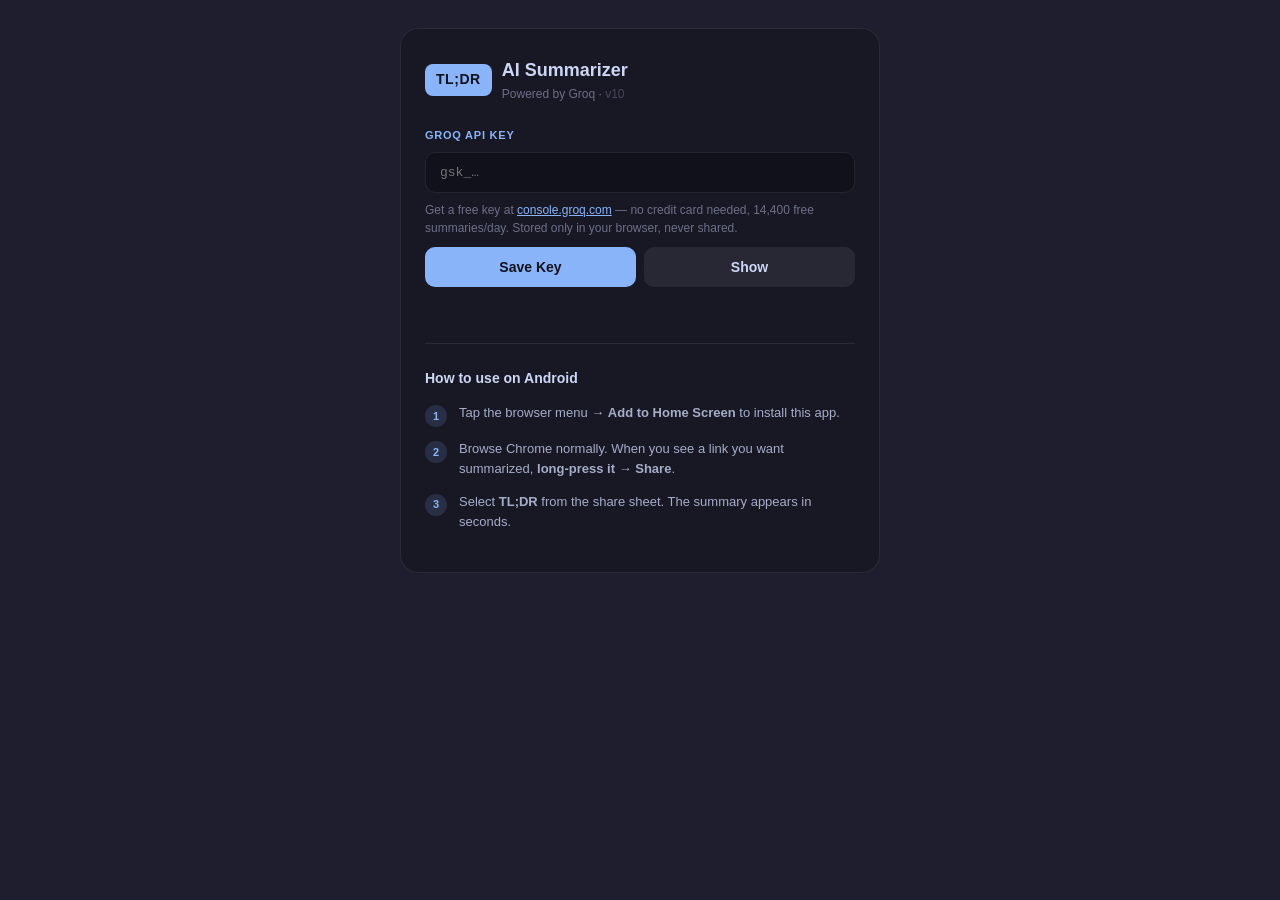
<file: index.html>
<!DOCTYPE html>
<html lang="en">
<head>
  <meta charset="UTF-8" />
  <meta name="viewport" content="width=device-width, initial-scale=1.0, viewport-fit=cover" />
  <meta name="theme-color" content="#89b4fa" />
  <title>TL;DR — AI Summarizer</title>
  <link rel="manifest" href="manifest.json" />
  <link rel="stylesheet" href="style.css" />
  <link rel="apple-touch-icon" href="icons/icon192.png" />
</head>
<body>
  <div class="card">
    <div class="logo">
      <span class="badge">TL;DR</span>
      <div>
        <div class="logo-text">AI Summarizer</div>
        <div class="logo-sub">Powered by Groq · <span style="color:#45475a">v10</span></div>
      </div>
    </div>

    <label for="apiKey">Groq API Key</label>
    <input type="password" id="apiKey" placeholder="gsk_…" autocomplete="off" />
    <p class="hint">
      Get a free key at <a href="https://console.groq.com/keys" target="_blank">console.groq.com</a> — no credit card needed, 14,400 free summaries/day.
      Stored only in your browser, never shared.
    </p>

    <div class="row">
      <button class="btn-primary" id="saveBtn">Save Key</button>
      <button class="btn-secondary" id="toggleBtn">Show</button>
    </div>
    <div class="status" id="status"></div>

    <hr />

    <p class="steps-title">How to use on Android</p>
    <div class="step">
      <span class="step-num">1</span>
      <p>Tap the browser menu → <strong>Add to Home Screen</strong> to install this app.</p>
    </div>
    <div class="step">
      <span class="step-num">2</span>
      <p>Browse Chrome normally. When you see a link you want summarized, <strong>long-press it → Share</strong>.</p>
    </div>
    <div class="step">
      <span class="step-num">3</span>
      <p>Select <strong>TL;DR</strong> from the share sheet. The summary appears in seconds.</p>
    </div>
  </div>

  <script>
    const input = document.getElementById("apiKey");
    const status = document.getElementById("status");

    // Load saved key
    const saved = localStorage.getItem("tldr_api_key");
    if (saved) input.value = saved;

    document.getElementById("saveBtn").addEventListener("click", () => {
      const key = input.value.trim();
      if (!key) return flash("Enter an API key first.", true);
      localStorage.setItem("tldr_api_key", key);
      flash("✓ Key saved!");
    });

    document.getElementById("toggleBtn").addEventListener("click", function () {
      const show = input.type === "password";
      input.type = show ? "text" : "password";
      this.textContent = show ? "Hide" : "Show";
    });

    function flash(msg, isError = false) {
      status.textContent = msg;
      status.className = "status" + (isError ? " error" : "");
      setTimeout(() => { status.textContent = ""; }, 3000);
    }

    // Register service worker
    if ("serviceWorker" in navigator) {
      navigator.serviceWorker.register("/TLDR/sw.js");
    }
  </script>
</body>
</html>
</file>
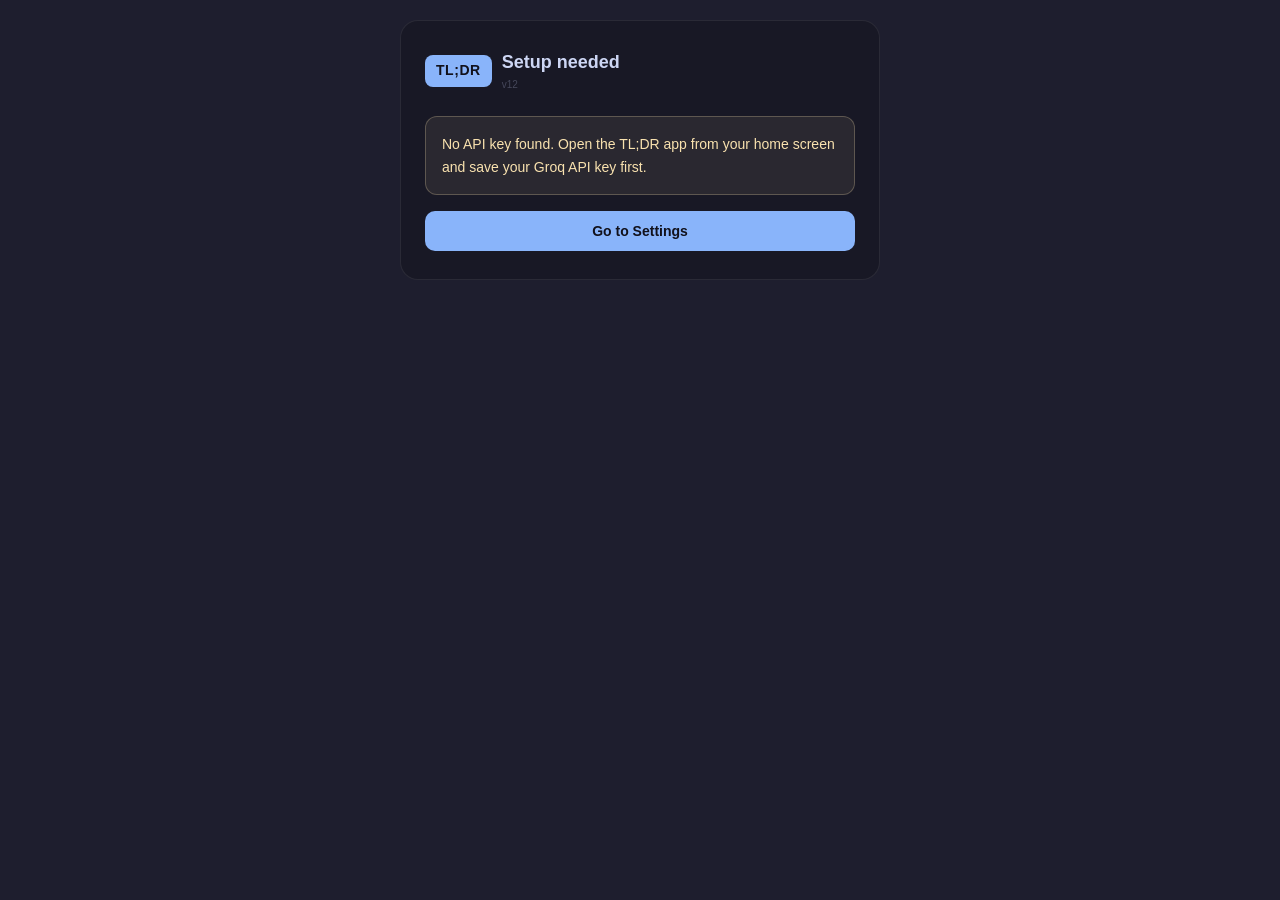
<file: share.html>
<!DOCTYPE html>
<html lang="en">
<head>
  <meta charset="UTF-8" />
  <meta name="viewport" content="width=device-width, initial-scale=1.0, viewport-fit=cover" />
  <meta name="theme-color" content="#89b4fa" />
  <title>TL;DR</title>
  <link rel="manifest" href="manifest.json" />
  <link rel="stylesheet" href="style.css" />
</head>
<body class="share-page">
  <div class="card" id="card">
    <div class="logo">
      <span class="badge">TL;DR</span>
      <div>
        <div class="logo-text" id="pageTitle">Summarizing…</div>
        <div class="logo-sub" id="pageDomain"></div>
        <div style="font-size:10px;color:#45475a">v12</div>
      </div>
    </div>
    <div id="content">
      <div class="loading-state">
        <div class="spinner"></div>
        <span>Starting…</span>
      </div>
    </div>
  </div>

  <script>
    const WORKER = "https://tldr-proxy.alatarcage.workers.dev/";

    const params      = new URLSearchParams(location.search);
    const sharedTitle = params.get("title") || "";
    // Android Chrome sometimes sends the URL in "text" instead of "url"
    const rawText     = params.get("text")  || "";
    const rawUrl      = params.get("url")   || "";
    const sharedUrl   = rawUrl || (rawText.startsWith("http") ? rawText : "");

    const titleEl  = document.getElementById("pageTitle");
    const domainEl = document.getElementById("pageDomain");
    const content  = document.getElementById("content");

    if (sharedTitle) titleEl.textContent = sharedTitle;
    if (sharedUrl) {
      try { domainEl.textContent = new URL(sharedUrl).hostname.replace("www.", ""); } catch {}
    }

    if ("serviceWorker" in navigator) navigator.serviceWorker.register("/TLDR/sw.js");

    run();

    async function run() {
      const apiKey = localStorage.getItem("tldr_api_key");
      if (!apiKey) { showNoKey(); return; }
      if (!sharedUrl) { showError("No URL was shared. Long-press a link in Chrome → Share → TL;DR."); return; }

      try {
        setStatus("Summarizing…");
        const res = await fetch(WORKER + "?url=" + encodeURIComponent(sharedUrl) + "&key=" + encodeURIComponent(apiKey));
        if (!res.ok) {
          const msg = await res.text().catch(() => "");
          throw new Error(`[${res.status}] ${msg || "Worker error"}`);
        }
        const summary = await res.text();
        showResult(summary);
      } catch (err) {
        showError(err.message || "Something went wrong.");
      }
    }

    function setStatus(msg) {
      content.innerHTML = `
        <div class="loading-state">
          <div class="spinner"></div>
          <span>${esc(msg)}</span>
        </div>`;
    }

    function showResult(summary) {
      titleEl.textContent = "Summary";
      content.innerHTML = `
        <div class="result-box"><p dir="auto">${esc(summary)}</p></div>
        <div class="share-actions">
          <button class="btn-secondary" id="copyBtn">Copy summary</button>
          <button class="btn-secondary" id="closeBtn">✕ Close</button>
        </div>`;
      document.getElementById("copyBtn").addEventListener("click", () => {
        navigator.clipboard.writeText(summary).then(() => {
          document.getElementById("copyBtn").textContent = "Copied ✓";
        });
      });
      document.getElementById("closeBtn").addEventListener("click", closeView);
    }

    function showError(msg) {
      titleEl.textContent = "Couldn't summarize";
      content.innerHTML = `
        <div class="error-box">${esc(msg)}</div>
        <button class="btn-secondary" onclick="closeView()">✕ Close</button>`;
    }

    function showNoKey() {
      titleEl.textContent = "Setup needed";
      content.innerHTML = `
        <div class="no-key-box">
          No API key found. Open the TL;DR app from your home screen and save your Groq API key first.
        </div>
        <a href="/TLDR/" style="display:block;margin-top:8px">
          <button class="btn-primary" style="width:100%">Go to Settings</button>
        </a>`;
    }

    function closeView() {
      if (window.history.length > 1) window.history.back();
      else window.close();
    }

    function esc(str) {
      return String(str).replace(/&/g,"&amp;").replace(/</g,"&lt;").replace(/>/g,"&gt;");
    }
  </script>
</body>
</html>
</file>
<file: style.css>
*, *::before, *::after { box-sizing: border-box; margin: 0; padding: 0; }

:root {
  --bg: #1e1e2e;
  --surface: #181825;
  --surface2: #11111b;
  --blue: #89b4fa;
  --text: #cdd6f4;
  --muted: #6c7086;
  --green: #a6e3a1;
  --red: #f38ba8;
  --yellow: #f9e2af;
  --border: rgba(255,255,255,0.08);
}

html, body {
  height: 100%;
  font-family: -apple-system, BlinkMacSystemFont, "Segoe UI", Roboto, sans-serif;
  background: var(--bg);
  color: var(--text);
  font-size: 15px;
  line-height: 1.55;
}

body {
  display: flex;
  flex-direction: column;
  align-items: center;
  padding: 28px 16px 40px;
  min-height: 100vh;
}

.card {
  width: 100%;
  max-width: 480px;
  background: var(--surface);
  border: 1px solid var(--border);
  border-radius: 18px;
  padding: 28px 24px;
}

/* Header */
.logo {
  display: flex;
  align-items: center;
  gap: 10px;
  margin-bottom: 24px;
}
.badge {
  background: var(--blue);
  color: var(--surface2);
  font-weight: 800;
  font-size: 14px;
  padding: 5px 11px;
  border-radius: 8px;
  letter-spacing: 0.04em;
  flex-shrink: 0;
}
.logo-text { font-size: 18px; font-weight: 700; }
.logo-sub { font-size: 12px; color: var(--muted); }

/* Form elements */
label {
  display: block;
  font-size: 11px;
  font-weight: 700;
  color: var(--blue);
  letter-spacing: 0.07em;
  text-transform: uppercase;
  margin-bottom: 7px;
}

input[type="password"], input[type="text"] {
  width: 100%;
  background: var(--surface2);
  border: 1px solid var(--border);
  border-radius: 10px;
  padding: 12px 14px;
  color: var(--text);
  font-size: 13px;
  font-family: "Courier New", monospace;
  outline: none;
  transition: border-color 0.2s;
  -webkit-appearance: none;
}
input:focus { border-color: var(--blue); }

.hint {
  margin-top: 8px;
  font-size: 12px;
  color: var(--muted);
  line-height: 1.5;
}
.hint a { color: var(--blue); }

.row {
  display: flex;
  gap: 8px;
  margin-top: 10px;
}

button {
  flex: 1;
  padding: 12px;
  border-radius: 10px;
  border: none;
  font-size: 14px;
  font-weight: 600;
  cursor: pointer;
  transition: opacity 0.15s;
  -webkit-tap-highlight-color: transparent;
}
button:active { opacity: 0.75; }

.btn-primary { background: var(--blue); color: var(--surface2); }
.btn-secondary { background: rgba(255,255,255,0.07); color: var(--text); }

.status {
  min-height: 20px;
  margin-top: 12px;
  font-size: 13px;
  text-align: center;
  font-weight: 600;
  color: var(--green);
  transition: opacity 0.3s;
}
.status.error { color: var(--red); }

hr {
  border: none;
  border-top: 1px solid var(--border);
  margin: 24px 0;
}

/* Steps */
.steps-title {
  font-size: 14px;
  font-weight: 700;
  margin-bottom: 14px;
}

.step {
  display: flex;
  gap: 12px;
  margin-bottom: 12px;
  align-items: flex-start;
}
.step-num {
  background: rgba(137,180,250,0.15);
  color: var(--blue);
  font-weight: 700;
  font-size: 11px;
  width: 22px;
  height: 22px;
  border-radius: 50%;
  display: flex;
  align-items: center;
  justify-content: center;
  flex-shrink: 0;
  margin-top: 2px;
}
.step p { font-size: 13px; color: #a6adc8; }

/* ── Share page ── */
.share-page {
  justify-content: flex-start;
  padding-top: 20px;
}

.url-chip {
  display: flex;
  align-items: center;
  gap: 8px;
  background: var(--surface2);
  border-radius: 10px;
  padding: 10px 12px;
  margin-bottom: 20px;
  word-break: break-all;
}
.url-chip .domain {
  font-size: 12px;
  color: var(--blue);
  font-weight: 600;
  flex-shrink: 0;
}
.url-chip .url-text {
  font-size: 11px;
  color: var(--muted);
  overflow: hidden;
  text-overflow: ellipsis;
  white-space: nowrap;
}

/* Loading */
.loading-state {
  display: flex;
  flex-direction: column;
  align-items: center;
  gap: 14px;
  padding: 32px 0;
  color: var(--muted);
  font-size: 14px;
}
.spinner {
  width: 32px;
  height: 32px;
  border: 3px solid rgba(137,180,250,0.2);
  border-top-color: var(--blue);
  border-radius: 50%;
  animation: spin 0.7s linear infinite;
}
@keyframes spin { to { transform: rotate(360deg); } }

/* Result */
.result-box {
  background: var(--surface2);
  border: 1px solid var(--border);
  border-radius: 12px;
  padding: 18px;
  margin-bottom: 16px;
}
.result-box p {
  font-size: 15px;
  line-height: 1.65;
  color: var(--text);
}

.share-actions {
  display: flex;
  flex-direction: column;
  gap: 8px;
}

/* Error */
.error-box {
  background: rgba(243,139,168,0.08);
  border: 1px solid rgba(243,139,168,0.25);
  border-radius: 12px;
  padding: 16px;
  font-size: 14px;
  color: var(--red);
  margin-bottom: 16px;
}

.no-key-box {
  background: rgba(249,226,175,0.08);
  border: 1px solid rgba(249,226,175,0.25);
  border-radius: 12px;
  padding: 16px;
  font-size: 14px;
  color: var(--yellow);
  line-height: 1.6;
  margin-bottom: 16px;
}
</file>
